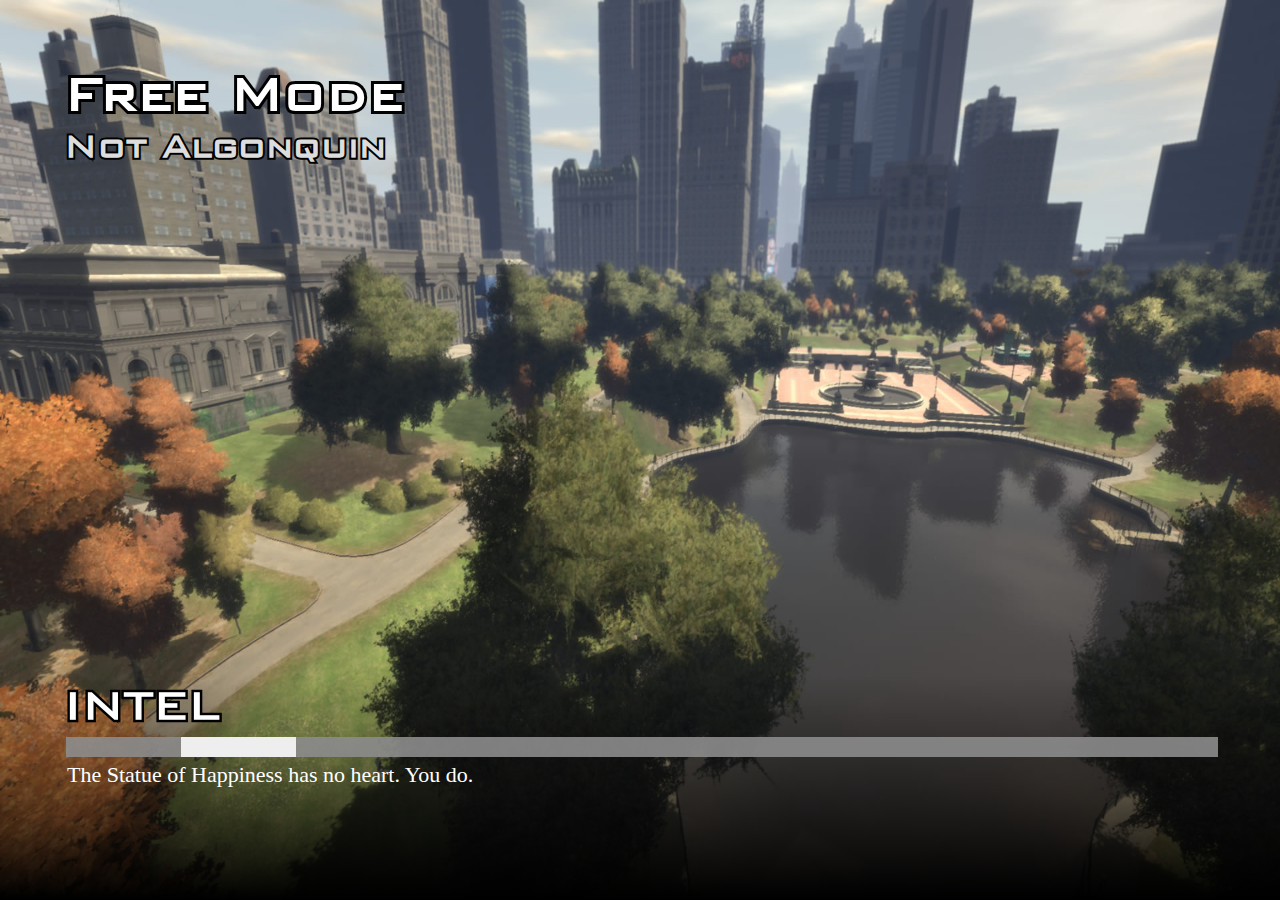
<file: [BASE SYSTEM]/[test]/example-loadscreen/index.html>
<html>
    <head>
        <link href="keks.css" rel="stylesheet" type="text/css" />
    </head>
    <body>
        <div class="backdrop">
            <div class="top">
                <h1 title="Free Mode">Free Mode</h1>
                <h2 title="Not Algonquin">Not Algonquin</h2>
            </div>

            <div class="letni">
                <h2 title="INTEL">Intel</h2>
                <h3></h3>
                <div class="loadbar"><div class="thingy"></div></div>
                <p>The Statue of Happiness has no heart. You do.</p>
            </div>
            <div class="bottom">
                <div id="gradient">
                </div>
            </div>
        </div>

<script type="text/javascript">
// this will actually restart the loading bar a lot, making multiple loading bars is an exercise to the reader... for now.
// for a set of possible events, see https://github.com/citizenfx/fivem/blob/master/code/components/loading-screens-five/src/LoadingScreens.cpp
var count = 0;
var thisCount = 0;

const emoji = {
    INIT_BEFORE_MAP_LOADED: [ '🍉' ],
    INIT_AFTER_MAP_LOADED: [ '🍋', '🍊' ],
    INIT_SESSION: [ '🍐', '🍅', '🍆' ],
};

const handlers = {
    startInitFunctionOrder(data)
    {
        count = data.count;

        document.querySelector('.letni h3').innerHTML += emoji[data.type][data.order - 1] || '';
    },

    initFunctionInvoking(data)
    {
        document.querySelector('.thingy').style.left = '0%';
        document.querySelector('.thingy').style.width = ((data.idx / count) * 100) + '%';
    },

    startDataFileEntries(data)
    {
        count = data.count;

        document.querySelector('.letni h3').innerHTML += "\u{1f358}";
    },

    performMapLoadFunction(data)
    {
        ++thisCount;

        document.querySelector('.thingy').style.left = '0%';
        document.querySelector('.thingy').style.width = ((thisCount / count) * 100) + '%';
    },

    onLogLine(data)
    {
        document.querySelector('.letni p').innerHTML = data.message + "..!";
    }
};

window.addEventListener('message', function(e)
{
    (handlers[e.data.eventName] || function() {})(e.data);
});
</script>
    </body>
</html>
</file>
<file: [BASE SYSTEM]/[test]/example-loadscreen/keks.css>
body
{
    margin: 0px;
    padding: 0px;
}

.backdrop
{
    position: relative;
    top: 0px;
    left: 0px;
    width: 100%;
    height: 100%;

    background-image: url(loadscreen.jpg);
    background-size: 100% 100%;
}

.bottom
{
    position: absolute;
    bottom: 0px;
    width: 100%;
    height: 100%;
}

#gradient
{
    position: absolute;
    bottom: 0px;
    width: 100%;

    height: 25%;

    background: linear-gradient(to bottom, rgba(0, 0, 0, 0) 0%, rgba(0, 0, 0, 1) 100%);
}

@font-face {
    font-family: 'BankGothic';
    src: url('bankgothic.ttf') format('truetype');
    font-weight: normal;
    font-style: normal;
}

h1, h2 {
  position: relative;
  background: transparent;
  z-index: 0;
}
/* add a single stroke */
h1:before, h2:before {
  content: attr(title);
  position: absolute;
  -webkit-text-stroke: 0.1em #000;
  left: 0;
  z-index: -1;
}


.letni
{
    position: absolute;
    left: 5%;
    right: 5%;
    bottom: 10%;

    z-index: 5;

    color: #fff;

    font-family: "Segoe UI";
}

.letni p
{
    font-size: 22px;

    margin-left: 3px;

    margin-top: 0px;
}

.letni h2, .letni h3
{
    font-family: BankGothic;

    text-transform: uppercase;

    font-size: 50px;

    margin: 0px;

    display: inline-block;
}

.top
{
    color: #fff;

    position: absolute;
    top: 7%;
    left: 5%;
    right: 5%;
}

.top h1
{
    font-family: BankGothic;
    font-size: 60px;

    margin: 0px;
}

.top h2
{
    font-family: BankGothic;
    font-size: 40px;

    margin: 0px;

    color: #ddd;
}

.loadbar
{
    width: 100%;
    background-color: rgba(140, 140, 140, .9);
    height: 20px;

    margin-left: 2px;
    margin-right: 3px;

    margin-top: 5px;
    margin-bottom: 5px;

    overflow: hidden;

    position: relative;

    display: block;
}

.thingy
{
    width: 10%;
    background-color: #eee;
    height: 20px;

    position: absolute;
    left: 10%;
}
</file>
